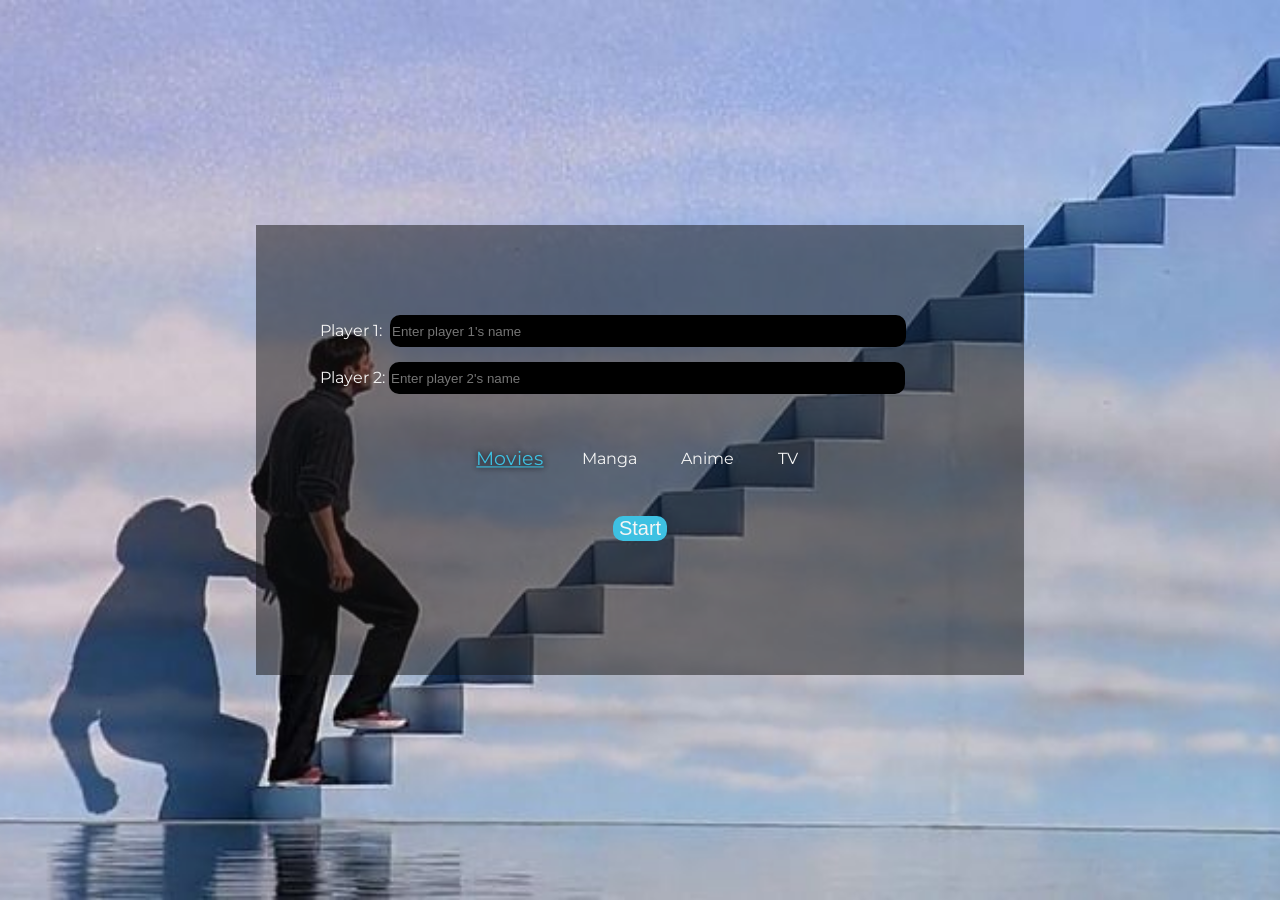
<file: index.html>
<!DOCTYPE html>
<html>
    <head>
        <meta charset="utf-8">
        <meta http-equiv="X-UA-Compatible" content="IE=edge">
        <title>Draft</title>
        <meta name="description" content="">
        <meta name="viewport" content="width=device-width, initial-scale=1">
        <link rel="stylesheet" href="draft.css">
    </head>
    <body>
        <div id="home">


            <div id="home-draw">
                <div id="player-info">
                    Player 1: &nbsp;<input type="text" placeholder="Enter player 1's name" id="p1"> <br>
                    Player 2: <input type="text" placeholder="Enter player 2's name" id="p2">
                </div>
                <div id="options">
                <input type="radio" id="movie" onclick="moviefunc()" name="choose" checked><label for="movie">Movies</label></button>
                <input type="radio" id="manga" onclick="mangafunc()" name="choose"><label for="manga">Manga</label></button>
                <input type="radio" id="anime" onclick="animefunc()" name="choose"><label for="anime">Anime</label></button>
                <input type="radio" id="tv" onclick="tvfunc()" name="choose"><label for="tv">TV</label></button>
                    <br><br><br>
                <button id="start-button"> Start</button>
                </div>
            </div>
            
        </div>

        <script src="draft.js" async defer></script>
    </body>
</html>
</file>
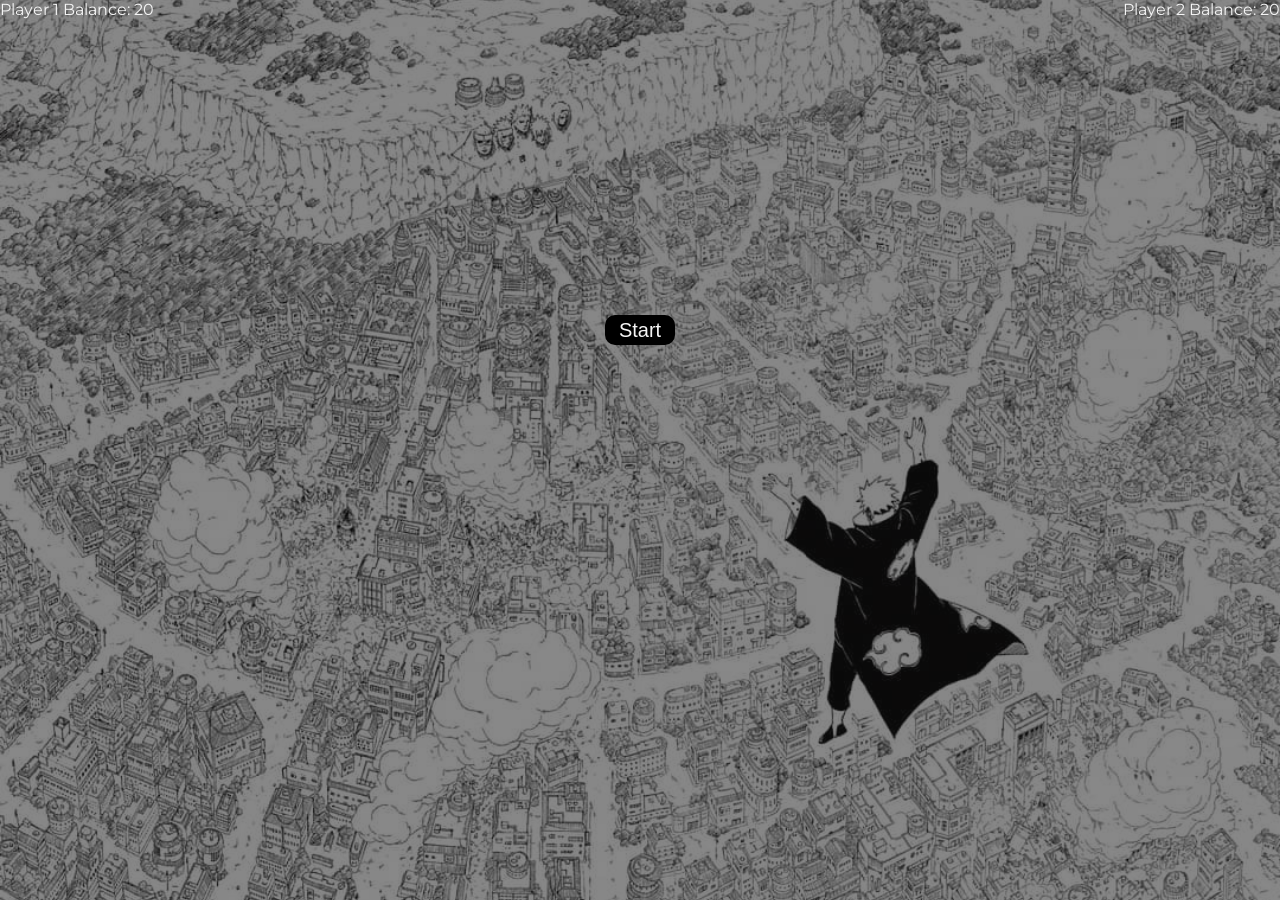
<file: manga.html>
<!DOCTYPE html>
<html>

<head>
    <meta charset="utf-8">
    <meta http-equiv="X-UA-Compatible" content="IE=edge">
    <title>Manga Draft</title>
    <meta name="description" content="">
    <meta name="viewport" content="width=device-width, initial-scale=1">
    <link rel="stylesheet" href="draft.css">
    <style>
        #player-info {
            margin: 0;
            padding: 0;
        }

        #movie-pic {
            background-position: center;
            background-size: contain;
            background-repeat: no-repeat;
            align-self: center;
            display: none;
        }
        #home{
            background-image: url(images/mangabg.jpg);
        }

        #movie-draw,
        #evaluationscreen {
            background-color: rgba(19, 19, 19, 0.5);
            height: 100vh;
            width: 100vw;
            justify-content: space-between;
            display: flex;
            flex-direction: column;
        }

        #start {
            text-align: center;
            height: 30px;
            width: 70px;
            align-self: center;
        }

        #image {
            max-height: 50vh;
            max-width: 30vw;
        }

        #movie-name {
            text-align: center;
            text-decoration: underline;
            font-weight: bold;
            display: none;
        }

        #bids {
            display: flex;
            justify-content: space-between;
            gap: 30px;
        }

        input {
            background-color: black;
            color: whitesmoke;
            border-radius: 8px;
            border: 0px;
            height: 30px;
            width: 50vw;
        }

        input::placeholder {
            text-align: center;
        }

        #p1bid,
        #p2bid {
            display: none;
        }

        #submit,
        #evaluate {
            text-align: center;
            height: 30px;
            width: 130px;
            display: none;
            align-self: center;
        }

        button {
            background-color: black;
            color: whitesmoke;
            border: 0px;
            font-size: 20px;
            font-weight: 0;
            transition: all 0.2s ease-in-out;
            border-radius: 10px;
            height: 30px;
            width: 130px;
            align-self: center;
            text-align: center;
        }

        button:hover {
            color: black;
            background-color: whitesmoke;
            cursor: pointer;
            text-shadow: 0 0 5px #fff;
        }

        #player-info {
            display: flex;
            flex-direction: row;
            justify-content: space-between;
        }

        #p1_info,
        #p2_info {
            display: flex;
            flex-direction: column;
        }

        #evaluationscreen {
            display: none;
            background-color: rgb(19, 17, 17);
            height: 92vh;
            width: 85vw;
            border-radius: 30px;
        }

        #evaluationscreen img {
            height: 360px;
            width: 240px;
        }

        #playereval {
            display: flex;
            flex-direction: row;
            justify-content: space-around;
            align-items: center;
            margin-top: 20px;
        }

        #evalbuttons {
            gap: 5px;
            display: flex;
            flex-direction: row;
            margin-top: 0;
            align-items: center;
        }

        #finalscreen {
            display: none;
            background-color: rgb(19, 17, 17);
            height: 98vh;
            width: 85vw;
            border-radius: 30px;
        }

        #results {
            display: none;
            width: fit-content;
            text-align: center;
            align-self: center;
        }

        #winner,
        #totalscore {
            text-align: center;
        }

        #winner {
            color: green;
            justify-content: center;
        }

        #round {
            text-align: center;
        }

        #stuck {
            display: none;
        }

        #fscore1,
        #fscore2 {
            text-align: center;
        }

        #ftotalscores {
            text-align: center;
        }

        #winner {
            text-align: center;
            font-weight: bolder;
            text-decoration: solid
        }

        #player1images img , #player2images img{
            height: 135px;
            width: 90px;
        }

        #playerimages{
            display:flex;
            flex-direction: column;
            gap: 40px;
        }

        #player1images, #player2images{
            display:flex;
            flex-direction: row;
            justify-content: space-around;
        }

        #vs{
            text-align: center;
        }

    </style>
</head>

<body>
    <div id="home">
        <div id="movie-draw">
            <div id="player-info">
                <div id="p1_info">
                    <div id="p1"></div><br>
                    <div id="p1_pick0"></div>
                    <div id="p1_pick1"></div>
                    <div id="p1_pick2"></div>
                    <div id="p1_pick3"></div>
                    <div id="p1_pick4"></div>
                </div><br>
                <div id="p2_info">
                    <div id="p2"></div><br>
                    <div id="p2_pick0"></div>
                    <div id="p2_pick1"></div>
                    <div id="p2_pick2"></div>
                    <div id="p2_pick3"></div>
                    <div id="p2_pick4"></div>
                </div>
            </div>
            <div id="movie-name"></div>
            <div id="movie-pic"><img id="image"></div>
            <button id="start" onclick="drawfunc()">Start</button>
            <div id="bids">
                <input type="number" placeholder="Player 1's bid" id="p1bid" min="0"
                    oninput="validity.valid||(value='');">
                <input type="number" placeholder="Player 2's bid" id="p2bid" min="0"
                    oninput="validity.valid||(value='');">
            </div>
            <button id="submit" onclick="submit()">Submit bid</button>
            <button id="stuck" onclick="stuck()"> Stuck</button>
            <button id="evaluate" onclick="evaluationfunc()">Evaluate</button>
            <div id="error"></div>


        </div>

        <!--  FOR EVALUATION SCREEN  -->

        <div id="evaluationscreen">
            <div id="round"></div>
            <div id="playereval">
                <div id="player1eval">
                    <img id="player1poster">
                    <div id="player1movie"></div>
                    <div id="player1score"></div>
                </div>
                <div id="player2eval">
                    <img id="player2poster">
                    <div id="player2movie"></div>
                    <div id="player2score"></div>
                </div>
            </div>
            <div id="score1"></div>
            <div id="score2"></div>
            <div id="totalscore"></div>
            <div id="evalbuttons">
                <button id="nextevaluation" onclick="nexteval()">Next Round</button>
                <button id="skipevaluation" onclick="skipeval()">Skip </button>
                <button id="results" onclick="showresults()">Show Results</button>
            </div>
        </div>
        <div id="finalscreen">
            <div id="fscore1"></div><br>
            <div id="fscore2"></div><br>
            <div id="ftotalscores"></div>
            <div id="winner"></div><br>
            <div id="playerimages">
            <div id="player1images">
                <img id="p1m0">
                <img id="p1m1">
                <img id="p1m2">
                <img id="p1m3">
                <img id="p1m4">
            </div>     
            <p id="vs">VS</p>       
            <div id="player2images">
                <img id="p2m0">
                <img id="p2m1">
                <img id="p2m2">
                <img id="p2m3">
                <img id="p2m4">
            </div>
            </div><br>
            <button id="homeb" onclick="home()">Home</button><br>
            <button id="Movies" onclick="movieshome()">Play again</button>
        </div>
    </div>

    </div>
    <script href="draft.js"></script>
    <script>
        var i;
        //const movie_array = ["Dirty Dancing", "12 Angry Men", "Girl,Interrupted", "The silence of the lambs", "The Good The Bad & The Ugly", "The Holdovers", "The Goodfellas", "Dead Poets Society", "Perfect Blue", "Spirited Away", "Babylon", "Starwars Revenge of the Sith", "Mulholland Drive", "The Conjuring", "Spider-Man Across the Spider-Verse", "Eternal Sunshine of the spotless mind", "The Batman", "Titanic", "The Shining", "Avatar", "Blade Runner 2049"];
        //const points_array = [3.8, 4.6, 4.0, 4.3, 4.5, 4.3, 4.5, 4.4, 4.4, 4.4, 3.9, 4.1, 4.3, 3.6, 4.4, 4.2, 4.1, 3.8, 4.2, 3.8, 4.1];
        const movie_array = [];
        const points_array = [];
        const poster_array = [];
        var p1_money = 20;
        var p2_money = 20;
        var a = 0;
        var b = 0;
        var startingplayer = 1;

        const p1 = localStorage.getItem("p1o") || "Player 1";
        const p2 = localStorage.getItem("p2o") || "Player 2";


        document.getElementById("evaluationscreen").style.display = "none";

        async function load() {
            for (let page = 1; page <= 5; page++) {
                const res = await fetch(`https://kitsu.io/api/edge/manga?sort=popularityRank&page[offset]=${page*20}`);
                const data = await res.json();
                data.data.forEach(function func(m) {
                        movie_array.push(m.attributes.titles.en || m.attributes.slug );
                        points_array.push(Number(m.attributes.averageRating));
                        poster_array.push(m.attributes.posterImage.original);
                });
            }
        }

        load();

        console.log("Total movies loadaed:", movie_array.length)
        document.getElementById("p1").innerHTML = p1 + " Balance: " + p1_money;
        document.getElementById("p2").innerHTML = p2 + " Balance: " + p2_money;

        function drawfunc() {
            i = Math.floor(Math.random() * movie_array.length);
            document.getElementById("p1bid").value = "";
            document.getElementById("p2bid").value = "";
            document.getElementById(`p${startingplayer}bid`).value = 1;
            document.getElementById(`p${startingplayer}bid`).min = 1;

            if (startingplayer == 1) {
                startingplayer = 2;
            }
            else if (startingplayer == 2) {
                startingplayer = 1;
            }

            document.getElementById("movie-name").innerHTML = movie_array[i];
            document.getElementById("movie-name").style.display = "block";
            document.getElementById("movie-pic").style.display = "block";
            document.getElementById("image").src = poster_array[i];
            document.getElementById("start").style.display = 'none';
            document.getElementById("submit").style.display = "block";
            document.getElementById("p1bid").style.display = "block";
            document.getElementById("p2bid").style.display = "block";
            document.getElementById("stuck").style.display = "block";

        };

        const p1_pick = ["string"], p1_pick_score = [1], p2_pick = ["string"], p2_pick_score = [1], p1_pick_poster = [], p2_pick_poster = [];

        function submit() {
            const p1bid = parseInt(document.getElementById("p1bid").valueAsNumber) || 0;
            const p2bid = parseInt(document.getElementById("p2bid").valueAsNumber) || 0;

            if (p1bid <= p1_money && p2bid <= p2_money) {

                if (p1bid > p2bid && a != 5) {
                    p1_money = p1_money - p1bid;
                    document.getElementById("p1").innerHTML = p1 + " Balance: " + p1_money;
                    p1_pick[a] = movie_array[i];
                    p1_pick_poster[a] = poster_array[i]
                    p1_pick_score[a] = points_array[i];
                    document.getElementById(`p1_pick${a}`).innerHTML = p1_pick[a];

                    if (a + b == 9) {
                        document.getElementById("submit").innerHTML = "Finish";
                        p1_money=100;
                        p2_money=100;
                    }
                    a++;
                    drawfunc();
                }

                else if (a == 5 && b != 5 && p1bid > p2bid) {
                    alert(p1 + " Please do not enter bid, maximum items already drafted");
                }

                else if (b == 5 && a != 5 && p1bid < p2bid) {
                    alert(p2 + " Please do not enter bid, maximum items already drafted");
                }


                else if (p2bid > p1bid && b != 5) {
                    p2_money = p2_money - p2bid;
                    document.getElementById("p2").innerHTML = p2 + " Balance: " + p2_money;
                    p2_pick[b] = movie_array[i];
                    p2_pick_score[b] = points_array[i];
                    p2_pick_poster[b] = poster_array[i]
                    document.getElementById(`p2_pick${b}`).innerHTML = p2_pick[b];
                    if (a + b == 9) {
                        document.getElementById("submit").innerHTML = "Finish";                        
                        p1_money=100;
                        p2_money=100;
                    }
                    b++;
                    drawfunc();
                }

                else if (b == 5 && a != 5) {
                    p1_money = 1000;
                    p1_bid = 20;
                    p2_bid = 0;
                    drawfunc();
                    document.getElementById("p1").innerHTML = p1 + " Balance: " + p1_money;
                    document.getElementById("p2").innerHTML = p2 + " Balance: " + p2_money;

                }

                else if (p1bid == p2bid) {
                    alert("equal bid, change the bid");
                }
                else if (a == 5 && b == 5) {
                    evaluationfunc();
                }

            }
            else if (p1bid > p1_money || p2bid > p2_money) {
                alert("Entered bid exceeds balance");
            }
            else {
                alert("Invalid bid");
            }
        }

        var l = 0;
        var forp=0,forpo=0;
        var score1 = 0, score2 = 0, points1 = 0, points2 = 0, calculated1 = 0, calculated2 = 0;

        function evaluationfunc() {
            if (a == 5 && b == 5) {
                document.getElementById("movie-draw").style.display = "none";
                document.getElementById("evaluationscreen").style.display = "flex";
                document.getElementById("evaluationscreen").style.flexDirection = "column";




                document.getElementById("player1movie").innerHTML = p1_pick[l];
                document.getElementById("player1poster").src = p1_pick_poster[l];
                document.getElementById("player1score").innerHTML = p1_pick_score[l];

                document.getElementById("player2movie").innerHTML = p2_pick[l];
                document.getElementById("player2poster").src = p2_pick_poster[l];
                document.getElementById("player2score").innerHTML = p2_pick_score[l];

                points1 = p1_pick_score[l] + points1;
                points2 = p2_pick_score[l] + points2;

                var round = l + 1;
                document.getElementById("totalscore").innerHTML = p1 + "'s total rating is : " + points1 + " " + p2 + "'s total rating is : " + points2;
                document.getElementById("round").innerHTML = "ROUND " + round;



                if (p1_pick_score[l] > p2_pick_score[l]) {
                    score1++;
                    document.getElementById("player1score").style.color = "green";
                    document.getElementById("player2score").style.color = "whitesmoke";
                    document.getElementById("player1poster").style.boxShadow = "0 0 40px green";
                    document.getElementById("player2poster").style.boxShadow = "0 0 0 green";
                }

                else if (p1_pick_score[l] < p2_pick_score[l]) {
                    document.getElementById("player2score").style.color = "green";
                    document.getElementById("player1score").style.color = "whitesmoke";
                    document.getElementById("player2poster").style.boxShadow = "0 0 40px green";
                    document.getElementById("player1poster").style.boxShadow = "0 0 0 green";
                    score2++;
                }

                else {
                    document.getElementById("player2score").style.color = "whitesmoke";
                    document.getElementById("player1score").style.color = "whitesmoke";
                    document.getElementById("player2poster").style.boxShadow = "0 0 0 green";
                    document.getElementById("player1poster").style.boxShadow = "0 0 0 green";
                }

                document.getElementById("score1").innerHTML = p1 + " : " + score1;
                document.getElementById("score2").innerHTML = p2 + " : " + score2;
                l++;
                verdictfunc();
            }
        }

        function nexteval() {
            if (l <= 4) {
                evaluationfunc();
                verdictfunc();
            }
        }

        function skipeval() {
            while (l <= 4) {
                evaluationfunc();
                verdictfunc();
            }
        }

        function verdictfunc() {
            if (l == 5) {
                document.getElementById("results").style.display = "block";
                document.getElementById("nextevaluation").style.display = "none";
                document.getElementById("skipevaluation").style.display = "none";
            }
        }

        function showresults() {
            document.getElementById("finalscreen").style.display = "flex";
            document.getElementById("finalscreen").style.flexDirection = "column";
            document.getElementById("evaluationscreen").style.display = "none";

            document.getElementById("fscore1").innerHTML = p1 + "'s score is: " + score1;
            document.getElementById("fscore2").innerHTML = p2 + "'s score is: " + score2;

            calculated1 = score1 * 10 + points1 ;
            calculated2 = score2 * 10 + points2 ;

            document.getElementById("ftotalscores").innerHTML = p1 + "'s total rating is: " + points1 + "  " + p2 + "'s total rating is: " + points2;
            if (calculated1 > calculated2) {
                document.getElementById("winner").innerHTML = p1 + " WINS!!!!";
                forp=1;
                forpo=2;
            }
            else if (calculated2 > calculated1) {
                document.getElementById("winner").innerHTML = p2 + " WINS!!!!";
                forp=2;
                forpo=1;
            }
            for (let p=0;p<=4;p++){
                document.getElementById(`p1m${p}`).src= p1_pick_poster[p];
                document.getElementById(`p2m${p}`).src= p2_pick_poster[p];
                document.getElementById(`p${forp}m${p}`).style.boxShadow= "0 0 40px green";
                document.getElementById(`p${forpo}m${p}`).style.boxShadow= "0 0 0px green";
            }
            

        }

        function stuck() {
            p1_money += 10;
            p2_money += 10;
            document.getElementById("p1").innerHTML = p1 + " Balance: " + p1_money;
            document.getElementById("p2").innerHTML = p2 + " Balance: " + p2_money;

        }

        function home() {
            window.location.href = "https://shimes18.github.io/draft";
        }

        function movieshome() {
            window.location.href = "https://shimes18.github.io/draft/manga.html";
        }

    </script>
</body>

</html>
</file>
<file: draft.css>
@import url('https://fonts.googleapis.com/css2?family=Montserrat:wght@400;700&display=swap');   

body{
    padding: 0px;
    margin: 0px;
    color: whitesmoke;
    font-family: montserrat;
}

#home{
    background-image: url(images/moviebg.webp);
    width:100vw;
    height:100vh;
    background-repeat: no-repeat;
    background-size: cover;
    background-position: center;
    display: flex;
    justify-content: center;
    align-items: center;
}

#options{
    text-align: center;
}

#options label{
    display: inline-block;
    padding: 10px 20px;
    cursor: pointer;
    transition: all 0.2s ease-in-out;
}

#options input:checked + label{
    color: #3ec1e2 ;
    cursor: pointer;
    transform: scale(1.2);
    text-decoration-line: underline;
    text-shadow: 0 0 5px black;  
}

#manga:checked ~ #home{
    background-image: url(images/mangabg.jpg);
}

#options label:hover:not(:has(+ input:checked)){
    color: #3ec1e2 ;
    text-decoration-line: underline;
    text-shadow: 0 0 5px black;  
    transform: scale(1.2);
}

#options input{
    display: none;
}

#movie,#manga,#anime,#food{
    background-color: transparent;
    color: white;
    border: 0px;
    font-size:15px;
    transition: all 0.2s ease-in-out;
}

#start-button{
    background-color: #3ec1e2 ;
    color:whitesmoke;
    border: 0px;
    font-size:20px;
    transition: all 0.2s ease-in-out;
    border-radius: 10px;
}




#start-button:hover{
    color: #3ec1e2 ;
    background-color: whitesmoke;
    cursor: pointer;
    transform: scale(1.2);
    text-decoration-line: underline;
    text-shadow: 0 0 5px #fff;
}


#home-draw{
    background-color: rgba(19,19,19,0.5);
    height: 50vh;
    width: 60vw;
    display: flexbox;
    justify-content: space-between;
}

#player-info{
    margin-top: 10vh;
    margin-left: 5vw;
    margin-bottom: 30px;
}

#player-info input{
    background-color: black;
    color: whitesmoke;
    border-radius: 10px;
    border: 0px;
    margin-right: 20px;
    height: 30px;
    margin-bottom: 15px;
    width: 40vw;
}
</file>
